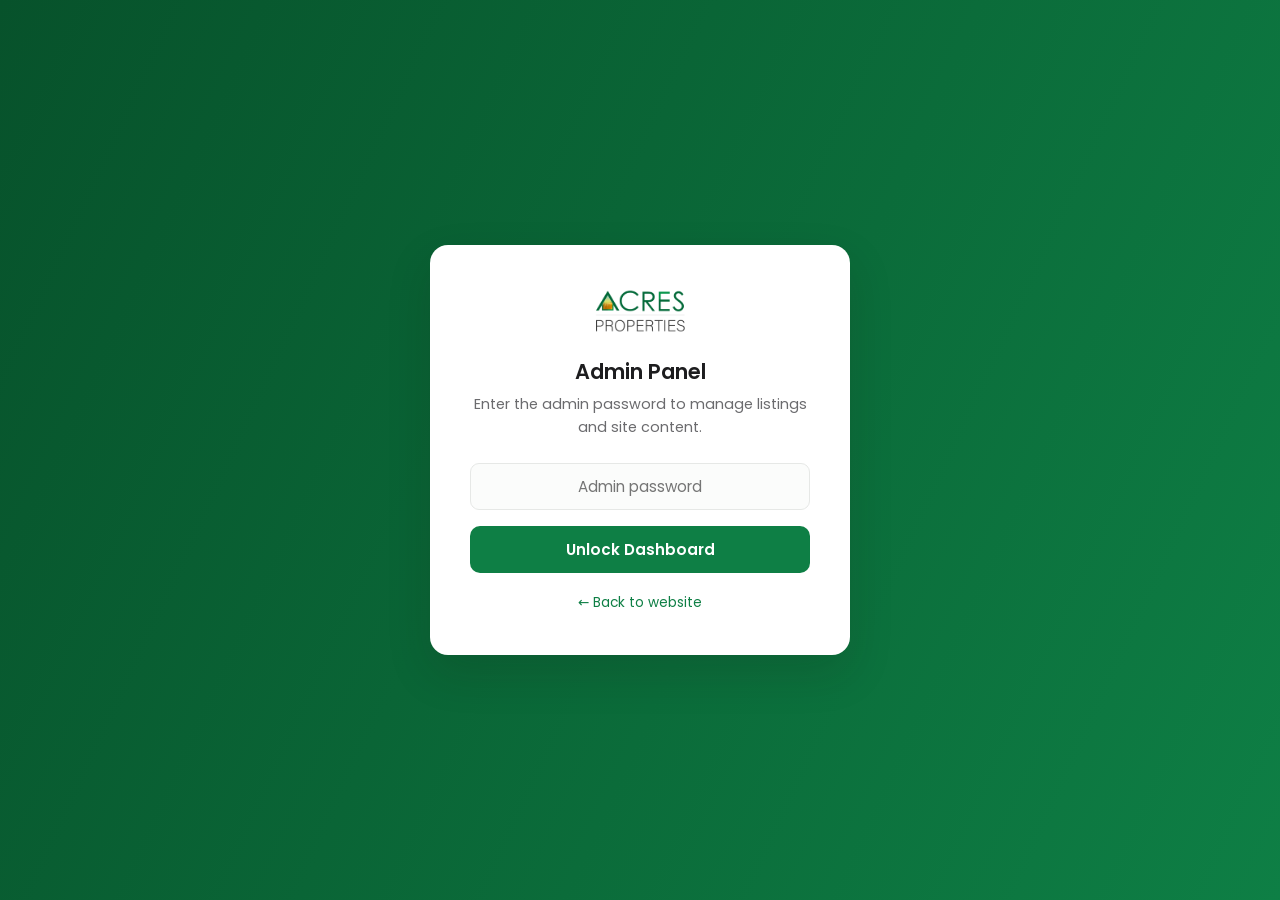
<file: admin.html>
<!DOCTYPE html>
<html lang="en">
<head>
  <meta charset="UTF-8">
  <meta name="viewport" content="width=device-width, initial-scale=1.0">
  <title>Admin Panel — Acres Properties</title>
  <meta name="robots" content="noindex, nofollow">
  <link rel="icon" type="image/svg+xml" href="assets/img/favicon.svg">
  <link rel="preconnect" href="https://fonts.googleapis.com">
  <link rel="preconnect" href="https://fonts.gstatic.com" crossorigin>
  <link href="https://fonts.googleapis.com/css2?family=Poppins:wght@400;500;600;700&display=swap" rel="stylesheet">
  <link rel="stylesheet" href="assets/css/style.css">
</head>
<body data-page="admin" class="admin-body">

  <!-- ============ PASSWORD GATE ============ -->
  <div class="gate" id="gate">
    <div class="gate-card">
      <img src="assets/img/logo.png" alt="Acres Properties">
      <h2 style="font-size:1.3rem">Admin Panel</h2>
      <p class="text-muted mt-1" style="font-size:.9rem">Enter the admin password to manage listings and site content.</p>
      <form class="mt-3" id="gateForm">
        <div class="field">
          <input type="password" id="gatePass" placeholder="Admin password" autocomplete="current-password" style="text-align:center">
        </div>
        <button class="btn btn-primary btn-block mt-2" type="submit">Unlock Dashboard</button>
      </form>
      <p class="mt-2"><a href="index.html" style="color:var(--green-700); font-size:.85rem">← Back to website</a></p>
    </div>
  </div>

  <!-- ============ DASHBOARD ============ -->
  <div class="admin-shell hidden" id="shell">
    <aside class="admin-side">
      <div class="brand"><img src="assets/img/logo.png" alt="Acres"></div>
      <button class="admin-tab-btn active" data-tab="props">🏘️ Properties</button>
      <button class="admin-tab-btn" data-tab="settings">⚙️ Site Settings</button>
      <button class="admin-tab-btn" data-tab="data">💾 Export / Import</button>
      <div style="margin-top:auto; font-size:.75rem; opacity:.7">
        Phase 1 — browser-stored edits.<br>Export &amp; commit to publish.
      </div>
      <a class="btn btn-ghost btn-sm mt-2" href="index.html" target="_blank">View Website ↗</a>
    </aside>

    <main class="admin-main">
      <!-- ===== PROPERTIES TAB ===== -->
      <section id="tab-props">
        <div class="admin-head">
          <div>
            <h2 style="font-size:1.5rem">Properties</h2>
            <p class="text-muted" style="font-size:.9rem">Add, edit, feature or remove listings. Changes are live on this device instantly.</p>
          </div>
          <button class="btn btn-primary" id="addPropBtn">＋ Add Property</button>
        </div>
        <table class="data-table">
          <thead>
            <tr><th>Preview</th><th>Title / Location</th><th>Type</th><th>Status</th><th>Price</th><th>Featured</th><th>Actions</th></tr>
          </thead>
          <tbody id="propRows"></tbody>
        </table>
      </section>

      <!-- ===== SETTINGS TAB ===== -->
      <section id="tab-settings" class="hidden">
        <div class="admin-head">
          <div>
            <h2 style="font-size:1.5rem">Site Settings</h2>
            <p class="text-muted" style="font-size:.9rem">These values populate the header, footer, contact page and all forms.</p>
          </div>
          <button class="btn btn-primary" id="saveSettingsBtn">Save Settings</button>
        </div>
        <div class="form-card">
          <h3 style="font-size:1.05rem" class="mb-2">Contact Information</h3>
          <div class="form-grid">
            <div class="field"><label>Phone (display)</label><input id="stPhone"></div>
            <div class="field"><label>WhatsApp number (digits only)</label><input id="stWa" placeholder="919100092000"></div>
            <div class="field"><label>Email (display)</label><input id="stEmail"></div>
            <div class="field"><label>formsubmit.co target email</label><input id="stFs"></div>
            <div class="field"><label>Working hours</label><input id="stHours"></div>
            <div class="field"><label>Admin password (change it!)</label><input id="stPass"></div>
            <div class="field full"><label>Address</label><input id="stAddr"></div>
          </div>

          <h3 style="font-size:1.05rem" class="mt-4 mb-2">Homepage Hero</h3>
          <div class="form-grid">
            <div class="field"><label>Eyebrow text</label><input id="stEyebrow"></div>
            <div class="field"><label>Brand tagline</label><input id="stTagline"></div>
            <div class="field full"><label>Headline</label><input id="stTitle"></div>
            <div class="field full"><label>Subtitle</label><textarea id="stSub" rows="3"></textarea></div>
          </div>

          <h3 style="font-size:1.05rem" class="mt-4 mb-2">Statistics Strip</h3>
          <div class="form-grid" id="stStatsWrap"></div>
        </div>
      </section>

      <!-- ===== DATA TAB ===== -->
      <section id="tab-data" class="hidden">
        <div class="admin-head">
          <div>
            <h2 style="font-size:1.5rem">Export / Import</h2>
            <p class="text-muted" style="font-size:.9rem">Edits live in this browser. To publish for all visitors, export and commit the file to GitHub (Phase 2 will move this to a database).</p>
          </div>
        </div>
        <div class="form-card">
          <div class="flex">
            <button class="btn btn-primary" id="exportJsonBtn">⬇ Download acres-data.json</button>
            <button class="btn btn-ghost" id="copyJsonBtn">📋 Copy JSON (paste into data.js)</button>
            <button class="btn btn-ghost" id="importBtn">⬆ Import JSON</button>
            <button class="btn btn-danger" id="resetBtn">⟲ Reset to seed data</button>
          </div>
          <input type="file" id="importFile" accept=".json" class="hidden">
          <p class="text-muted mt-2" style="font-size:.85rem">
            <strong>Publish flow:</strong> Download → replace <code>assets/js/data.js</code> contents (or commit the JSON next to it) → push to GitHub → Vercel redeploys automatically.
          </p>
        </div>
      </section>
    </main>
  </div>

  <!-- ============ PROPERTY MODAL ============ -->
  <div class="modal-back" id="propModal">
    <div class="modal">
      <div class="modal-head">
        <h3 id="modalTitle" style="font-size:1.2rem">Add Property</h3>
        <button class="icon-btn" id="modalClose" style="font-size:1.4rem">✕</button>
      </div>
      <form class="form-grid" id="propForm">
        <input type="hidden" name="id">
        <div class="field full"><label>Title *</label><input name="title" required placeholder="e.g. 3BHK Apartment — Kondapur"></div>
        <div class="field">
          <label>Type *</label>
          <select name="type"><option>Agriculture</option><option>Commercial</option><option>House</option><option>Apartment</option></select>
        </div>
        <div class="field">
          <label>Status *</label>
          <select name="status"><option>For Sale</option><option>For Rent</option></select>
        </div>
        <div class="field"><label>Price in ₹ Lakhs *</label><input name="price" type="number" step="0.01" min="0" required placeholder="e.g. 85 (₹85 L) or 3.2 (₹3.2 L/mo rent)"></div>
        <div class="field"><label>Posted date</label><input name="posted" type="date"></div>
        <div class="field"><label>City *</label><input name="city" required placeholder="e.g. Hyderabad"></div>
        <div class="field"><label>Locality *</label><input name="locality" required placeholder="e.g. Kondapur"></div>
        <div class="field"><label>State</label><select name="state"><option>Telangana</option><option>Andhra Pradesh</option></select></div>
        <div class="field"><label>Agent name</label><input name="agent" value="Mahendar Kadari"></div>
        <div class="field"><label>Bedrooms</label><input name="beds" type="number" min="0" value="0"></div>
        <div class="field"><label>Bathrooms</label><input name="baths" type="number" min="0" value="0"></div>
        <div class="field"><label>Area *</label><input name="area" type="number" step="0.01" min="0" required></div>
        <div class="field"><label>Area unit</label><select name="areaUnit"><option>Sq.Ft.</option><option>Sq.Yd.</option><option>Acres</option><option>Gunta</option></select></div>
        <div class="field full"><label>Main image URL *</label><input name="image" required placeholder="https://…"></div>
        <div class="field full"><label>Gallery image URLs (one per line)</label><textarea name="images" rows="3" placeholder="https://…&#10;https://…"></textarea></div>
        <div class="field full"><label>Description</label><textarea name="description" rows="4"></textarea></div>
        <div class="field full"><label>Features / amenities (one per line)</label><textarea name="features" rows="4" placeholder="Borewell&#10;Compound fencing&#10;Clear title"></textarea></div>
        <div class="full flex" style="justify-content:flex-end">
          <label class="flex" style="gap:8px; font-size:.9rem">Featured listing
            <span class="switch"><input type="checkbox" name="featured"><span class="track"></span></span>
          </label>
          <button class="btn btn-ghost" type="button" id="modalCancel">Cancel</button>
          <button class="btn btn-primary" type="submit">Save Property</button>
        </div>
      </form>
    </div>
  </div>

  <script src="assets/js/data.js"></script>
  <script src="assets/js/app.js"></script>
  <script src="assets/js/admin.js"></script>
</body>
</html>
</file>
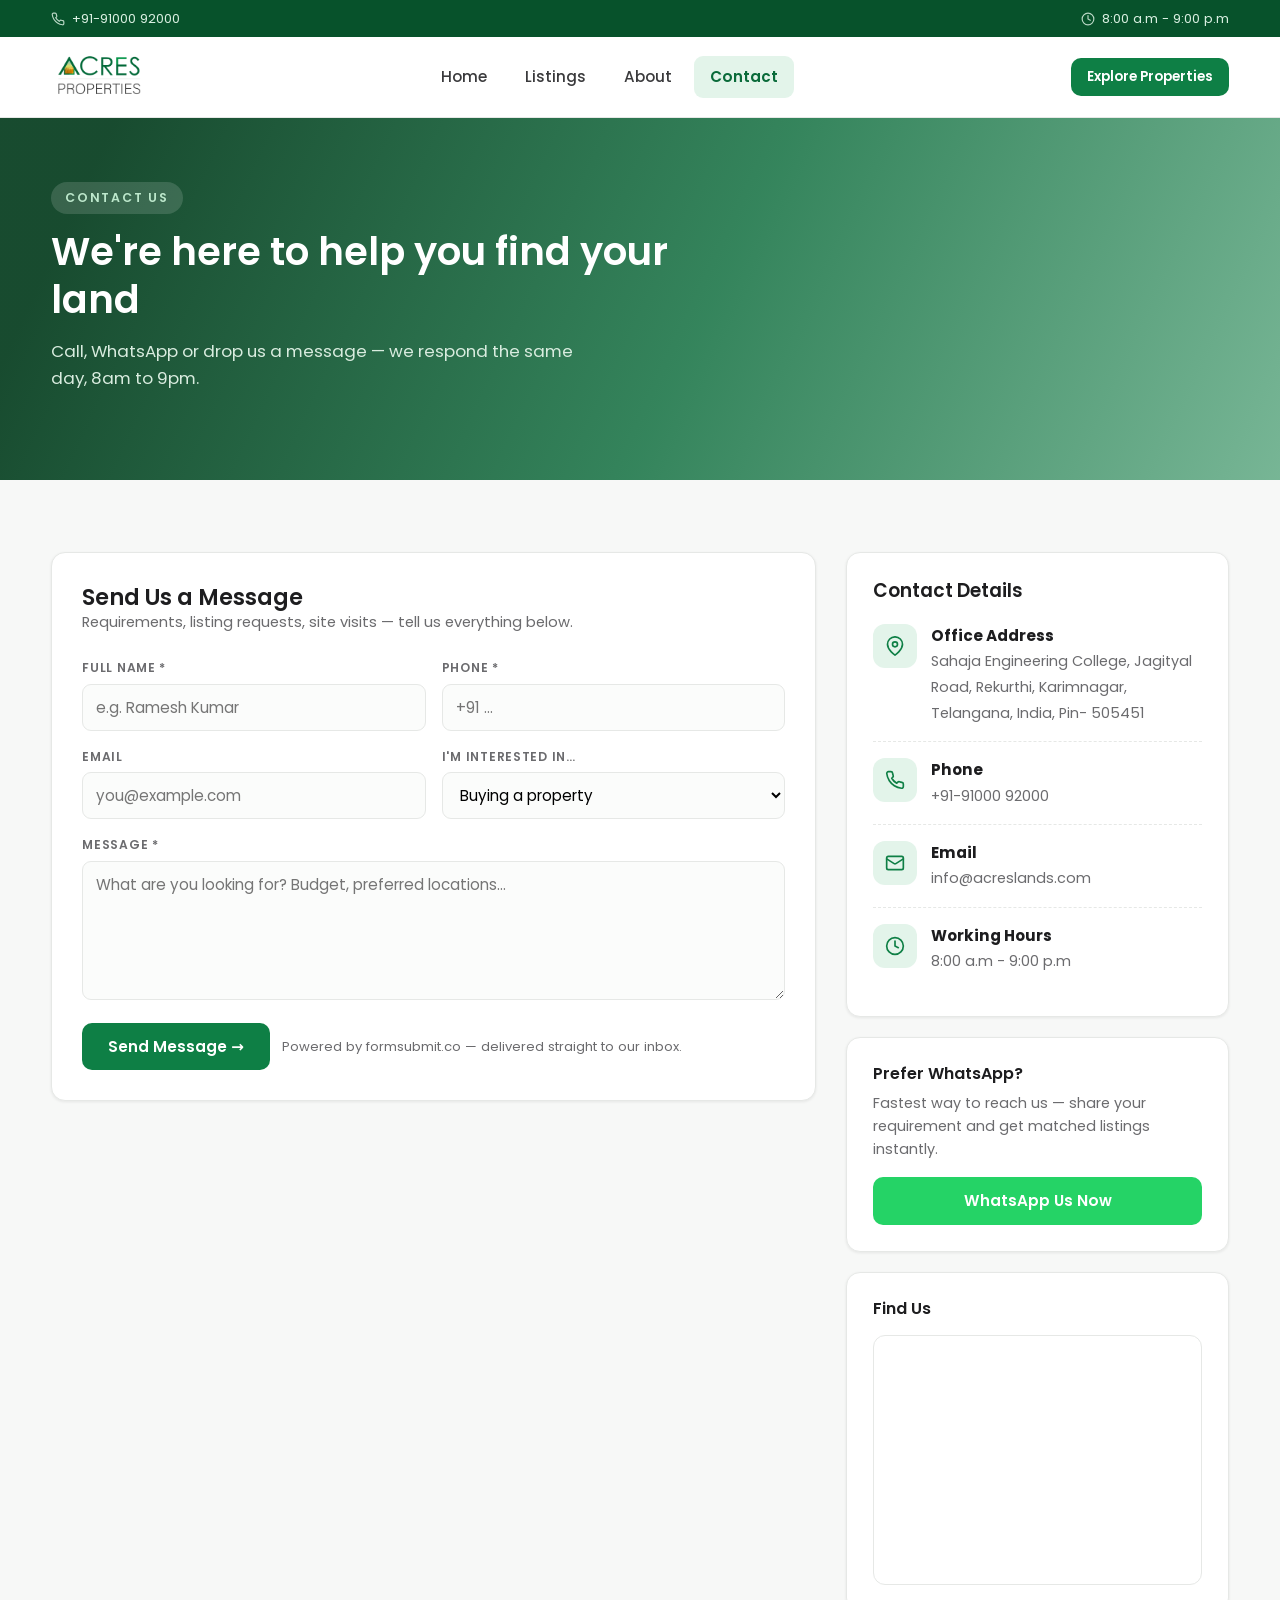
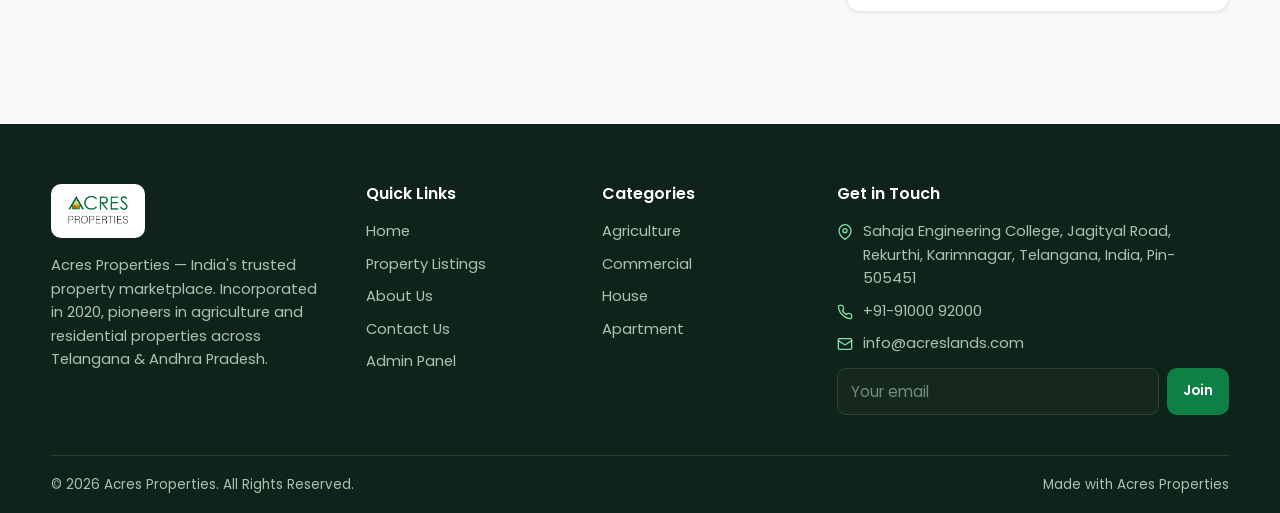
<file: contact.html>
<!DOCTYPE html>
<html lang="en">
<head>
  <meta charset="UTF-8">
  <meta name="viewport" content="width=device-width, initial-scale=1.0">
  <title>Contact Us — Acres Properties</title>
  <meta name="description" content="Contact Acres Properties — call +91-91000 92000 or send us a message. Office open 8am to 9pm, Rekurthi, Karimnagar, Telangana.">
  <link rel="icon" type="image/svg+xml" href="assets/img/favicon.svg">
  <link rel="preconnect" href="https://fonts.googleapis.com">
  <link rel="preconnect" href="https://fonts.gstatic.com" crossorigin>
  <link href="https://fonts.googleapis.com/css2?family=Poppins:wght@400;500;600;700&display=swap" rel="stylesheet">
  <link rel="stylesheet" href="assets/css/style.css">
</head>
<body data-page="contact">

  <div id="site-header"></div>

  <section class="hero" style="padding:64px 0 88px">
    <div class="container">
      <span class="eyebrow">Contact us</span>
      <h1 style="font-size:clamp(1.7rem,3.4vw,2.4rem)">We're here to help you find your land</h1>
      <p>Call, WhatsApp or drop us a message — we respond the same day, 8am to 9pm.</p>
    </div>
  </section>

  <section class="section">
    <div class="container">
      <div class="detail-grid">
        <!-- LEFT: form -->
        <div class="form-card">
          <h2 style="font-size:1.4rem">Send Us a Message</h2>
          <p class="text-muted" style="font-size:.92rem">Requirements, listing requests, site visits — tell us everything below.</p>
          <form class="form-grid mt-3" id="contactForm" action="https://formsubmit.co/info@acreslands.com" method="POST">
            <input type="hidden" name="_subject" value="New Contact Enquiry — Acres Properties Website">
            <input type="hidden" name="_template" value="table">
            <input type="hidden" name="_captcha" value="false">
            <input type="text" name="_honey" style="display:none">
            <div class="field">
              <label for="cfName">Full Name *</label>
              <input id="cfName" name="name" required placeholder="e.g. Ramesh Kumar">
            </div>
            <div class="field">
              <label for="cfPhone">Phone *</label>
              <input id="cfPhone" name="phone" type="tel" required placeholder="+91 ...">
            </div>
            <div class="field">
              <label for="cfEmail">Email</label>
              <input id="cfEmail" name="email" type="email" placeholder="you@example.com">
            </div>
            <div class="field">
              <label for="cfTopic">I'm interested in…</label>
              <select id="cfTopic" name="topic">
                <option>Buying a property</option>
                <option>Renting a property</option>
                <option>Selling / listing my property</option>
                <option>Agriculture land investment</option>
                <option>Something else</option>
              </select>
            </div>
            <div class="field full">
              <label for="cfMsg">Message *</label>
              <textarea id="cfMsg" name="message" rows="5" required placeholder="What are you looking for? Budget, preferred locations…"></textarea>
            </div>
            <div class="full flex">
              <button class="btn btn-primary" type="submit">Send Message →</button>
              <span class="text-muted" style="font-size:.82rem">Powered by formsubmit.co — delivered straight to our inbox.</span>
            </div>
          </form>
        </div>

        <!-- RIGHT: info -->
        <aside class="side-card">
          <div class="detail-panel">
            <h3 style="margin-bottom:6px">Contact Details</h3>
            <div class="info-row">
              <div class="info-icon" data-icon="pin"></div>
              <div><strong>Office Address</strong><span id="ciAddress"></span></div>
            </div>
            <div class="info-row">
              <div class="info-icon" data-icon="phone"></div>
              <div><strong>Phone</strong><a id="ciPhone" href="#"></a></div>
            </div>
            <div class="info-row">
              <div class="info-icon" data-icon="mail"></div>
              <div><strong>Email</strong><a id="ciEmail" href="#"></a></div>
            </div>
            <div class="info-row">
              <div class="info-icon" data-icon="clock"></div>
              <div><strong>Working Hours</strong><span id="ciHours"></span></div>
            </div>
          </div>

          <div class="detail-panel">
            <h4>Prefer WhatsApp?</h4>
            <p class="text-muted mt-1" style="font-size:.9rem">Fastest way to reach us — share your requirement and get matched listings instantly.</p>
            <a class="btn btn-whatsapp btn-block mt-2" id="waBtn" target="_blank" rel="noopener" href="#">WhatsApp Us Now</a>
          </div>

          <div class="detail-panel">
            <h4>Find Us</h4>
            <div class="mt-2" style="border-radius:12px; overflow:hidden; border:1px solid var(--line)">
              <iframe
                src="https://www.google.com/maps?q=Rekurthi,+Karimnagar,+Telangana+505451&output=embed"
                width="100%" height="240" style="border:0" loading="lazy"
                referrerpolicy="no-referrer-when-downgrade" title="Acres Properties location map"></iframe>
            </div>
          </div>
        </aside>
      </div>
    </div>
  </section>

  <div id="site-footer"></div>

  <script src="assets/js/data.js"></script>
  <script src="assets/js/app.js"></script>
  <script>
    document.addEventListener("DOMContentLoaded", () => {
      renderChrome();
      const { site } = loadData();
      const c = site.contact;

      /* fill contact info from admin-editable settings */
      document.getElementById("ciAddress").textContent = c.address;
      const phoneRaw = c.phone.replace(/[^+\d]/g, "");
      const phoneEl = document.getElementById("ciPhone");
      phoneEl.textContent = c.phone; phoneEl.href = "tel:" + phoneRaw;
      const emailEl = document.getElementById("ciEmail");
      emailEl.textContent = c.email; emailEl.href = "mailto:" + c.email;
      document.getElementById("ciHours").textContent = c.hours;
      document.getElementById("waBtn").href =
        `https://wa.me/${c.whatsapp}?text=${encodeURIComponent("Hi Acres Properties, I have a property requirement.")}`;

      /* contact form target + success toast via _next-less flow */
      const form = document.getElementById("contactForm");
      form.action = `https://formsubmit.co/${c.formsubmitEmail}`;
      form.addEventListener("submit", () => setTimeout(() => toast("Sending your message…", "ok"), 50));

      /* swap data-icon placeholders with real SVGs */
      document.querySelectorAll("[data-icon]").forEach(el => { el.innerHTML = ICONS[el.dataset.icon] || ""; });
    });
  </script>
</body>
</html>
</file>
<file: assets/css/style.css>
/* ============================================================
   ACRES PROPERTIES — Phase 1 (Static, no DB)
   Brand palette sampled from the Acres logo
   ============================================================ */
:root {
  --green-900: #07522b;
  --green-800: #0a6b3a;
  --green-700: #0e7f45;
  --green-600: #14924f;
  --green-500: #1ea75d;
  --green-100: #e3f4ea;
  --green-50:  #f2faf5;
  --ink-900: #1d1d1f;
  --ink-700: #3a3a3c;
  --ink-500: #6b6b6e;
  --ink-300: #b9b9bd;
  --bg: #f7f8f7;
  --card: #ffffff;
  --line: #e6e8e6;
  --amber: #f5a623;
  --red: #d64545;
  --radius: 14px;
  --shadow-sm: 0 1px 3px rgba(20, 30, 20, .08);
  --shadow-md: 0 8px 24px rgba(20, 30, 20, .10);
  --shadow-lg: 0 18px 44px rgba(20, 30, 20, .16);
  --font: "Poppins", "Segoe UI", system-ui, -apple-system, sans-serif;
}

* { margin: 0; padding: 0; box-sizing: border-box; }
html { scroll-behavior: smooth; }
body {
  font-family: var(--font);
  color: var(--ink-900);
  background: var(--bg);
  line-height: 1.6;
  -webkit-font-smoothing: antialiased;
}
img { max-width: 100%; display: block; }
a { color: inherit; text-decoration: none; }
button { font-family: inherit; cursor: pointer; }
input, select, textarea { font-family: inherit; font-size: .95rem; }

.container { width: min(1200px, 92%); margin: 0 auto; }
.section { padding: 72px 0; }
.section-sm { padding: 44px 0; }

/* ---------- Typography ---------- */
h1, h2, h3, h4 { font-weight: 600; line-height: 1.25; }
.eyebrow {
  display: inline-flex; align-items: center; gap: 8px;
  font-size: .78rem; font-weight: 600; letter-spacing: .14em;
  text-transform: uppercase; color: var(--green-700);
  background: var(--green-100); padding: 6px 14px; border-radius: 999px;
  margin-bottom: 14px;
}
.section-title { font-size: clamp(1.6rem, 3vw, 2.2rem); margin-bottom: 10px; }
.section-sub { color: var(--ink-500); max-width: 620px; }
.center { text-align: center; }
.center .section-sub { margin: 0 auto; }

/* ---------- Buttons ---------- */
.btn {
  display: inline-flex; align-items: center; justify-content: center; gap: 8px;
  padding: 12px 26px; border-radius: 10px; border: none;
  font-weight: 600; font-size: .95rem; transition: all .22s ease;
  white-space: nowrap;
}
.btn-primary { background: var(--green-700); color: #fff; }
.btn-primary:hover { background: var(--green-800); transform: translateY(-2px); box-shadow: var(--shadow-md); }
.btn-outline { background: transparent; color: var(--green-700); border: 1.5px solid var(--green-600); }
.btn-outline:hover { background: var(--green-50); }
.btn-ghost { background: #fff; color: var(--ink-700); border: 1px solid var(--line); }
.btn-ghost:hover { border-color: var(--green-600); color: var(--green-700); }
.btn-whatsapp { background: #25d366; color: #fff; }
.btn-whatsapp:hover { background: #1eb955; transform: translateY(-2px); }
.btn-sm { padding: 8px 16px; font-size: .85rem; }
.btn-danger { background: #fdecec; color: var(--red); }
.btn-danger:hover { background: var(--red); color: #fff; }
.btn-block { width: 100%; }

/* ---------- Header ---------- */
.topbar {
  background: var(--green-900); color: #d9efe1; font-size: .82rem;
  padding: 8px 0;
}
.topbar .container { display: flex; justify-content: space-between; gap: 16px; flex-wrap: wrap; }
.topbar a, .topbar span { display: inline-flex; align-items: center; gap: 7px; color: #d9efe1; }
.topbar a:hover { color: #fff; }
.topbar svg { width: 14px; height: 14px; opacity: .85; }

.site-header {
  position: sticky; top: 0; z-index: 200;
  background: rgba(255, 255, 255, .92); backdrop-filter: blur(12px);
  border-bottom: 1px solid var(--line);
}
.nav-wrap { display: flex; align-items: center; justify-content: space-between; gap: 20px; padding: 14px 0; }
.brand { display: flex; align-items: center; gap: 12px; }
.brand img { height: 52px; width: auto; }
.main-nav { display: flex; align-items: center; gap: 6px; }
.main-nav a {
  padding: 9px 16px; border-radius: 9px; font-weight: 500; font-size: .95rem;
  color: var(--ink-700); transition: all .2s;
}
.main-nav a:hover { background: var(--green-50); color: var(--green-700); }
.main-nav a.active { background: var(--green-100); color: var(--green-800); font-weight: 600; }
.nav-cta { display: flex; align-items: center; gap: 10px; }
.menu-toggle {
  display: none; background: none; border: 1px solid var(--line);
  border-radius: 9px; padding: 9px 12px; font-size: 1.2rem; line-height: 1;
}
@media (max-width: 980px) {
  .menu-toggle { display: block; }
  .main-nav {
    display: none; position: absolute; top: 100%; left: 0; right: 0;
    background: #fff; flex-direction: column; align-items: stretch;
    padding: 14px; gap: 4px; border-bottom: 1px solid var(--line);
    box-shadow: var(--shadow-lg);
  }
  .main-nav.open { display: flex; }
  .nav-cta .btn { display: none; }
}

/* ---------- Hero ---------- */
.hero {
  position: relative; color: #fff;
  padding: 96px 0 140px;
  background:
    linear-gradient(115deg, rgba(7, 62, 32, .93) 8%, rgba(10, 107, 58, .82) 55%, rgba(14, 127, 69, .55) 100%),
    url("https://images.unsplash.com/photo-1500382017468-9049fed747ef?auto=format&fit=crop&w=1800&q=70") center/cover;
}
.hero h1 { font-size: clamp(2rem, 4.6vw, 3.2rem); max-width: 640px; }
.hero p { margin-top: 14px; max-width: 540px; color: #d9ecdf; font-size: 1.05rem; }
.hero .eyebrow { background: rgba(255,255,255,.14); color: #bde8cc; }

/* Search card */
.search-card {
  background: #fff; border-radius: 18px; box-shadow: var(--shadow-lg);
  padding: 22px; margin-top: 36px;
}
.search-grid {
  display: grid; gap: 14px;
  grid-template-columns: 1.1fr 1.1fr 1.4fr 1fr 1fr auto;
  align-items: end;
}
.field label { display: block; font-size: .76rem; font-weight: 600; letter-spacing: .06em; text-transform: uppercase; color: var(--ink-500); margin-bottom: 6px; }
.field input, .field select, .field textarea {
  width: 100%; padding: 11px 13px; border: 1.5px solid var(--line);
  border-radius: 9px; background: #fbfcfb; transition: border .2s, box-shadow .2s;
}
.field input:focus, .field select:focus, .field textarea:focus {
  outline: none; border-color: var(--green-600); box-shadow: 0 0 0 3px rgba(20, 146, 79, .14);
  background: #fff;
}
@media (max-width: 1080px) { .search-grid { grid-template-columns: 1fr 1fr 1fr; } }
@media (max-width: 720px)  { .search-grid { grid-template-columns: 1fr 1fr; } }
@media (max-width: 520px)  { .search-grid { grid-template-columns: 1fr; } }

/* ---------- Property cards ---------- */
.grid { display: grid; gap: 26px; }
.grid-3 { grid-template-columns: repeat(3, 1fr); }
.grid-4 { grid-template-columns: repeat(4, 1fr); }
@media (max-width: 1080px) { .grid-4 { grid-template-columns: repeat(2, 1fr); } .grid-3 { grid-template-columns: repeat(2, 1fr); } }
@media (max-width: 680px)  { .grid-4, .grid-3 { grid-template-columns: 1fr; } }

.prop-card {
  background: var(--card); border-radius: var(--radius); overflow: hidden;
  border: 1px solid var(--line); box-shadow: var(--shadow-sm);
  transition: transform .25s ease, box-shadow .25s ease;
  display: flex; flex-direction: column;
}
.prop-card:hover { transform: translateY(-6px); box-shadow: var(--shadow-lg); }
.prop-media { position: relative; aspect-ratio: 16 / 10.5; overflow: hidden; background: #eef1ee; }
.prop-media img { width: 100%; height: 100%; object-fit: cover; transition: transform .5s ease; }
.prop-card:hover .prop-media img { transform: scale(1.06); }
.prop-tags { position: absolute; top: 12px; left: 12px; display: flex; gap: 8px; flex-wrap: wrap; }
.tag {
  font-size: .72rem; font-weight: 600; padding: 5px 11px; border-radius: 999px;
  color: #fff; background: rgba(20, 20, 20, .55); backdrop-filter: blur(6px);
}
.tag-sale  { background: var(--green-700); }
.tag-rent  { background: var(--amber); color: #3d2c00; }
.tag-feat  { background: #fff; color: var(--green-800); box-shadow: var(--shadow-sm); }
.fav-btn {
  position: absolute; top: 12px; right: 12px; width: 38px; height: 38px;
  border: none; border-radius: 50%; background: rgba(255,255,255,.92);
  display: grid; place-items: center; font-size: 1.05rem; color: var(--ink-500);
  transition: all .2s; box-shadow: var(--shadow-sm);
}
.fav-btn:hover { transform: scale(1.1); }
.fav-btn.active { color: var(--red); }
.prop-price {
  position: absolute; bottom: 12px; left: 12px;
  background: rgba(7, 82, 43, .92); color: #fff; font-weight: 600;
  padding: 7px 14px; border-radius: 9px; font-size: .95rem; backdrop-filter: blur(4px);
}
.prop-body { padding: 18px; display: flex; flex-direction: column; gap: 8px; flex: 1; }
.prop-type { font-size: .74rem; font-weight: 600; letter-spacing: .1em; text-transform: uppercase; color: var(--green-700); }
.prop-title { font-size: 1.06rem; font-weight: 600; color: var(--ink-900); }
.prop-title:hover { color: var(--green-700); }
.prop-loc { font-size: .88rem; color: var(--ink-500); display: flex; align-items: center; gap: 6px; }
.prop-meta {
  display: flex; gap: 16px; padding-top: 12px; margin-top: auto;
  border-top: 1px dashed var(--line); font-size: .85rem; color: var(--ink-700);
}
.prop-meta span { display: inline-flex; align-items: center; gap: 6px; }
.prop-meta svg { width: 16px; height: 16px; color: var(--green-600); }

/* ---------- Category tiles ---------- */
.cat-grid { display: grid; gap: 20px; grid-template-columns: repeat(4, 1fr); }
@media (max-width: 900px) { .cat-grid { grid-template-columns: repeat(2, 1fr); } }
@media (max-width: 520px) { .cat-grid { grid-template-columns: 1fr; } }
.cat-tile {
  position: relative; border-radius: var(--radius); overflow: hidden;
  aspect-ratio: 4/3; display: flex; align-items: flex-end; padding: 20px;
  color: #fff; box-shadow: var(--shadow-sm); transition: transform .25s;
}
.cat-tile:hover { transform: translateY(-5px); box-shadow: var(--shadow-lg); }
.cat-tile img { position: absolute; inset: 0; width: 100%; height: 100%; object-fit: cover; transition: transform .5s; }
.cat-tile:hover img { transform: scale(1.07); }
.cat-tile::after { content: ""; position: absolute; inset: 0; background: linear-gradient(180deg, rgba(0,0,0,.05) 30%, rgba(5,40,20,.75)); }
.cat-tile .cat-label { position: relative; z-index: 1; }
.cat-label strong { display: block; font-size: 1.15rem; }
.cat-label small { opacity: .85; font-size: .8rem; }

/* ---------- Stats strip ---------- */
.stats-strip { background: var(--green-900); color: #fff; }
.stats-strip .grid { grid-template-columns: repeat(4, 1fr); text-align: center; gap: 20px; }
@media (max-width: 720px) { .stats-strip .grid { grid-template-columns: repeat(2, 1fr); } }
.stat-num { font-size: clamp(1.8rem, 3.4vw, 2.6rem); font-weight: 700; color: #7fe0a8; }
.stat-label { font-size: .9rem; color: #cfe7d8; }

/* ---------- Steps / how it works ---------- */
.step-card { background: #fff; border: 1px solid var(--line); border-radius: var(--radius); padding: 28px 24px; text-align: center; box-shadow: var(--shadow-sm); }
.step-icon {
  width: 58px; height: 58px; margin: 0 auto 16px; border-radius: 16px;
  background: var(--green-100); color: var(--green-700);
  display: grid; place-items: center; font-size: 1.5rem;
}

/* ---------- Testimonials ---------- */
.tst-card { background: #fff; border: 1px solid var(--line); border-radius: var(--radius); padding: 26px; box-shadow: var(--shadow-sm); }
.tst-stars { color: var(--amber); letter-spacing: 2px; margin-bottom: 10px; }
.tst-card p { color: var(--ink-700); font-size: .95rem; }
.tst-who { display: flex; align-items: center; gap: 12px; margin-top: 16px; }
.tst-avatar { width: 42px; height: 42px; border-radius: 50%; background: var(--green-100); color: var(--green-800); display: grid; place-items: center; font-weight: 700; }
.tst-who strong { display: block; font-size: .92rem; }
.tst-who small { color: var(--ink-500); }

/* ---------- CTA band ---------- */
.cta-band {
  background: linear-gradient(115deg, var(--green-800), var(--green-600));
  color: #fff; border-radius: 20px; padding: 48px 40px;
  display: flex; align-items: center; justify-content: space-between; gap: 24px; flex-wrap: wrap;
  box-shadow: var(--shadow-md);
}
.cta-band h2 { font-size: clamp(1.4rem, 2.6vw, 2rem); }
.cta-band .btn { background: #fff; color: var(--green-800); }
.cta-band .btn:hover { transform: translateY(-2px); }

/* ---------- Listings toolbar ---------- */
.toolbar {
  background: #fff; border: 1px solid var(--line); border-radius: var(--radius);
  padding: 18px; box-shadow: var(--shadow-sm); margin-top: -64px; position: relative; z-index: 5;
  box-shadow: var(--shadow-lg);
}
.toolbar-row { display: flex; gap: 14px; align-items: center; flex-wrap: wrap; justify-content: space-between; }
.result-count { font-size: .92rem; color: var(--ink-500); }
.result-count strong { color: var(--green-800); }
.sort-select { min-width: 200px; }
.chips { display: flex; gap: 8px; flex-wrap: wrap; margin-top: 12px; }
.chip {
  border: 1px solid var(--line); background: #fbfcfb; border-radius: 999px;
  padding: 6px 14px; font-size: .82rem; color: var(--ink-700); transition: all .18s;
}
.chip:hover { border-color: var(--green-600); color: var(--green-700); }
.chip.active { background: var(--green-700); border-color: var(--green-700); color: #fff; font-weight: 600; }

/* ---------- Single property ---------- */
.breadcrumb { font-size: .85rem; color: var(--ink-500); margin-bottom: 18px; }
.breadcrumb a:hover { color: var(--green-700); }
.gallery-main {
  border-radius: var(--radius); overflow: hidden; aspect-ratio: 16/9; background: #eef1ee;
  box-shadow: var(--shadow-md);
}
.gallery-main img { width: 100%; height: 100%; object-fit: cover; cursor: zoom-in; }
.thumbs { display: grid; grid-template-columns: repeat(6, 1fr); gap: 10px; margin-top: 10px; }
@media (max-width: 640px) { .thumbs { grid-template-columns: repeat(3, 1fr); } }
.thumbs img { border-radius: 9px; aspect-ratio: 16/10; object-fit: cover; cursor: pointer; border: 2px solid transparent; transition: all .2s; }
.thumbs img.active, .thumbs img:hover { border-color: var(--green-600); }
.detail-grid { display: grid; grid-template-columns: 2fr 1fr; gap: 30px; align-items: start; }
@media (max-width: 900px) { .detail-grid { grid-template-columns: 1fr; } }
.detail-panel { background: #fff; border: 1px solid var(--line); border-radius: var(--radius); padding: 26px; box-shadow: var(--shadow-sm); }
.spec-grid { display: grid; grid-template-columns: repeat(4, 1fr); gap: 14px; margin-top: 20px; }
@media (max-width: 640px) { .spec-grid { grid-template-columns: repeat(2, 1fr); } }
.spec {
  background: var(--green-50); border: 1px solid var(--green-100); border-radius: 12px;
  padding: 14px; text-align: center;
}
.spec svg { width: 22px; height: 22px; color: var(--green-700); margin-bottom: 6px; }
.spec strong { display: block; font-size: .95rem; }
.spec small { color: var(--ink-500); }
.features-list { list-style: none; display: grid; grid-template-columns: repeat(2, 1fr); gap: 10px; margin-top: 12px; }
@media (max-width: 560px) { .features-list { grid-template-columns: 1fr; } }
.features-list li { display: flex; gap: 9px; align-items: center; font-size: .92rem; color: var(--ink-700); }
.features-list li::before { content: "✓"; color: var(--green-600); font-weight: 700; }
.side-card { position: sticky; top: 96px; display: flex; flex-direction: column; gap: 20px; }
.agent-card { text-align: center; }
.agent-avatar {
  width: 76px; height: 76px; margin: 0 auto 12px; border-radius: 50%;
  background: linear-gradient(135deg, var(--green-700), var(--green-500));
  color: #fff; display: grid; place-items: center; font-size: 1.6rem; font-weight: 700;
}

/* ---------- Forms / contact ---------- */
.form-card { background: #fff; border: 1px solid var(--line); border-radius: var(--radius); padding: 30px; box-shadow: var(--shadow-sm); }
.form-grid { display: grid; grid-template-columns: 1fr 1fr; gap: 16px; }
.form-grid .full { grid-column: 1 / -1; }
@media (max-width: 640px) { .form-grid { grid-template-columns: 1fr; } }
.info-row { display: flex; gap: 14px; align-items: flex-start; padding: 16px 0; border-bottom: 1px dashed var(--line); }
.info-row:last-child { border-bottom: none; }
.info-icon {
  width: 44px; height: 44px; flex: 0 0 44px; border-radius: 12px;
  background: var(--green-100); color: var(--green-700); display: grid; place-items: center;
}
.info-icon svg { width: 20px; height: 20px; }
.info-row strong { display: block; font-size: .95rem; }
.info-row span, .info-row a { color: var(--ink-500); font-size: .9rem; }
.info-row a:hover { color: var(--green-700); }

/* ---------- Admin ---------- */
.admin-body { background: #f0f2f0; }
.gate {
  min-height: 100vh; display: grid; place-items: center; padding: 24px;
  background: linear-gradient(115deg, var(--green-900), var(--green-700));
}
.gate-card { background: #fff; border-radius: 18px; padding: 40px; width: min(420px, 100%); box-shadow: var(--shadow-lg); text-align: center; }
.gate-card img { height: 56px; margin: 0 auto 18px; }
.admin-shell { display: grid; grid-template-columns: 230px 1fr; min-height: 100vh; }
@media (max-width: 860px) { .admin-shell { grid-template-columns: 1fr; } .admin-side { position: static !important; } }
.admin-side {
  background: var(--green-900); color: #cfe7d8; padding: 24px 16px;
  position: sticky; top: 0; height: 100vh; display: flex; flex-direction: column; gap: 6px;
}
@media (max-width: 860px) { .admin-side { height: auto; flex-direction: row; flex-wrap: wrap; } }
.admin-side .brand img { height: 44px; margin-bottom: 22px; }
@media (max-width: 860px) { .admin-side .brand img { margin-bottom: 6px; } }
.admin-tab-btn {
  text-align: left; background: none; border: none; color: #cfe7d8;
  padding: 11px 14px; border-radius: 9px; font-size: .95rem; font-weight: 500;
  display: flex; align-items: center; gap: 10px; width: 100%;
}
@media (max-width: 860px) { .admin-tab-btn { width: auto; } }
.admin-tab-btn:hover { background: rgba(255,255,255,.08); color: #fff; }
.admin-tab-btn.active { background: var(--green-600); color: #fff; font-weight: 600; }
.admin-main { padding: 30px; overflow-x: auto; }
.admin-head { display: flex; justify-content: space-between; align-items: center; gap: 14px; flex-wrap: wrap; margin-bottom: 22px; }
.data-table { width: 100%; border-collapse: collapse; background: #fff; border-radius: 12px; overflow: hidden; box-shadow: var(--shadow-sm); font-size: .9rem; }
.data-table th { text-align: left; padding: 13px 14px; background: var(--green-50); color: var(--green-900); font-size: .78rem; text-transform: uppercase; letter-spacing: .06em; }
.data-table td { padding: 12px 14px; border-top: 1px solid var(--line); vertical-align: middle; }
.data-table img.thumb { width: 74px; height: 50px; object-fit: cover; border-radius: 8px; }
.badge { font-size: .72rem; font-weight: 600; padding: 4px 10px; border-radius: 999px; display: inline-block; }
.badge-sale { background: var(--green-100); color: var(--green-800); }
.badge-rent { background: #fff4dd; color: #8a6100; }
.switch { position: relative; width: 42px; height: 24px; flex: 0 0 42px; }
.switch input { opacity: 0; width: 0; height: 0; }
.switch .track { position: absolute; inset: 0; background: #d4d8d4; border-radius: 999px; transition: .2s; cursor: pointer; }
.switch .track::after { content: ""; position: absolute; width: 18px; height: 18px; border-radius: 50%; background: #fff; top: 3px; left: 3px; transition: .2s; box-shadow: var(--shadow-sm); }
.switch input:checked + .track { background: var(--green-600); }
.switch input:checked + .track::after { left: 21px; }
.icon-btn { background: none; border: none; font-size: 1.05rem; padding: 6px; border-radius: 8px; transition: background .15s; }
.icon-btn:hover { background: var(--green-50); }
.modal-back {
  position: fixed; inset: 0; background: rgba(15, 25, 18, .55); z-index: 500;
  display: none; align-items: flex-start; justify-content: center; padding: 40px 16px; overflow-y: auto;
}
.modal-back.open { display: flex; }
.modal {
  background: #fff; border-radius: 16px; width: min(760px, 100%);
  padding: 28px; box-shadow: var(--shadow-lg); animation: pop .25s ease;
}
@keyframes pop { from { transform: translateY(14px); opacity: 0; } to { transform: none; opacity: 1; } }
.modal-head { display: flex; justify-content: space-between; align-items: center; margin-bottom: 20px; }

/* ---------- Toast ---------- */
.toast {
  position: fixed; bottom: 26px; left: 50%; transform: translateX(-50%) translateY(20px);
  background: var(--ink-900); color: #fff; padding: 13px 22px; border-radius: 10px;
  font-size: .92rem; box-shadow: var(--shadow-lg); opacity: 0; pointer-events: none;
  transition: all .3s ease; z-index: 999; max-width: 90vw; text-align: center;
}
.toast.show { opacity: 1; transform: translateX(-50%) translateY(0); }
.toast.ok { background: var(--green-800); }
.toast.err { background: var(--red); }

/* ---------- Lightbox ---------- */
.lightbox {
  position: fixed; inset: 0; background: rgba(10, 14, 11, .92); z-index: 600;
  display: none; align-items: center; justify-content: center; padding: 40px;
}
.lightbox.open { display: flex; }
.lightbox img { max-width: 92%; max-height: 88vh; border-radius: 10px; }
.lightbox .lb-close { position: absolute; top: 18px; right: 22px; background: none; border: none; color: #fff; font-size: 2rem; cursor: pointer; }

/* ---------- Footer ---------- */
.site-footer { background: #10231a; color: #a9c3b2; margin-top: 40px; }
.footer-grid {
  display: grid; grid-template-columns: 1.4fr 1fr 1fr 1.2fr; gap: 36px; padding: 60px 0 40px;
}
@media (max-width: 940px) { .footer-grid { grid-template-columns: 1fr 1fr; } }
@media (max-width: 560px) { .footer-grid { grid-template-columns: 1fr; } }
.site-footer img.f-logo { height: 54px; background: #fff; padding: 8px 12px; border-radius: 10px; }
.site-footer h4 { color: #fff; margin-bottom: 16px; font-size: 1rem; }
.site-footer ul { list-style: none; display: flex; flex-direction: column; gap: 9px; font-size: .92rem; }
.site-footer ul a:hover { color: #7fe0a8; }
.f-contact li { display: flex; gap: 10px; align-items: flex-start; }
.f-contact svg { width: 16px; height: 16px; margin-top: 4px; color: #7fe0a8; flex: 0 0 16px; }
.newsletter-form { display: flex; gap: 8px; margin-top: 12px; }
.newsletter-form input {
  flex: 1; padding: 11px 13px; border-radius: 9px; border: 1px solid #2b4234;
  background: #16281e; color: #e6f2ea; min-width: 0;
}
.newsletter-form input::placeholder { color: #6f8d7c; }
.footer-bottom { border-top: 1px solid #24402f; padding: 18px 0; font-size: .84rem; display: flex; justify-content: space-between; gap: 10px; flex-wrap: wrap; }

/* ---------- Utility ---------- */
.mt-1 { margin-top: 8px; } .mt-2 { margin-top: 16px; } .mt-3 { margin-top: 24px; } .mt-4 { margin-top: 36px; }
.mb-2 { margin-bottom: 16px; } .mb-3 { margin-bottom: 24px; }
.flex { display: flex; gap: 12px; align-items: center; flex-wrap: wrap; }
.hidden { display: none !important; }
.text-muted { color: var(--ink-500); }
.empty-state { text-align: center; padding: 70px 20px; background: #fff; border: 1px dashed var(--line); border-radius: var(--radius); }
.empty-state .big { font-size: 2.6rem; margin-bottom: 10px; }
#backTop {
  position: fixed; bottom: 26px; right: 26px; width: 46px; height: 46px;
  border: none; border-radius: 50%; background: var(--green-700); color: #fff;
  font-size: 1.15rem; box-shadow: var(--shadow-md); opacity: 0; pointer-events: none;
  transition: all .25s; z-index: 300;
}
#backTop.show { opacity: 1; pointer-events: auto; }
#backTop:hover { background: var(--green-900); }
</file>
